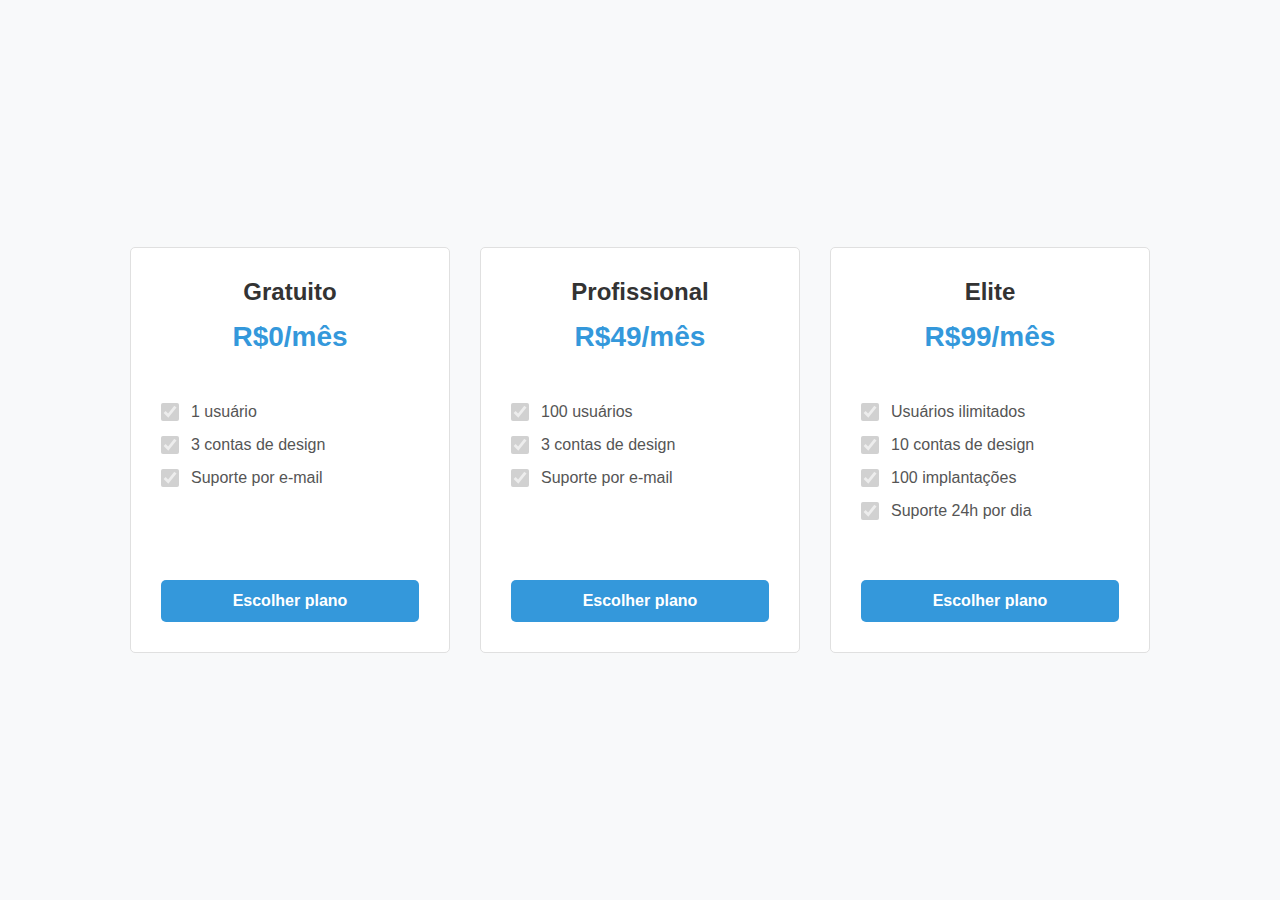
<file: card-layout/index.html>
<!DOCTYPE html>
<html lang="pt-br">
<head>
    <meta charset="UTF-8">
    <meta name="viewport" content="width=device-width, initial-scale=1.0">
    <title>Planos de Assinatura</title>
    <link rel="stylesheet" href="css/style.css"/>
</head>
<body>
    <div class="container">
        <!-- Card Gratuito -->
        <div class="card">
            <h2>Gratuito</h2>
            <div class="preco">R$0/mês</div>
            <ul class="beneficio">
                <li><input type="checkbox" checked disabled> 1 usuário</li>
                <li><input type="checkbox" checked disabled> 3 contas de design</li>
                <li><input type="checkbox" checked disabled> Suporte por e-mail</li>
            </ul>
            <div class="btn-confirmar">
                <button class="btn">Escolher plano</button>
            </div>
        </div>
        
        <!-- Card Profissional -->
        <div class="card">
            <h2>Profissional</h2>
            <div class="preco">R$49/mês</div>
            <ul class="beneficio">
                <li><input type="checkbox" checked disabled> 100 usuários</li>
                <li><input type="checkbox" checked disabled> 3 contas de design</li>
                <li><input type="checkbox" checked disabled> Suporte por e-mail</li>
            </ul>
            <div class="btn-confirmar">
                <button class="btn">Escolher plano</button>
            </div>
        </div>
        
        <!-- Card Elite -->
        <div class="card">
            <h2>Elite</h2>
            <div class="preco">R$99/mês</div>
            <ul class="beneficio">
                <li><input type="checkbox" checked disabled> Usuários ilimitados</li>
                <li><input type="checkbox" checked disabled> 10 contas de design</li>
                <li><input type="checkbox" checked disabled> 100 implantações</li>
                <li><input type="checkbox" checked disabled> Suporte 24h por dia</li>
            </ul>
            <div class="btn-confirmar">
                <button class="btn">Escolher plano</button>
            </div>
        </div>
    </div>
</body>
</html>
</file>
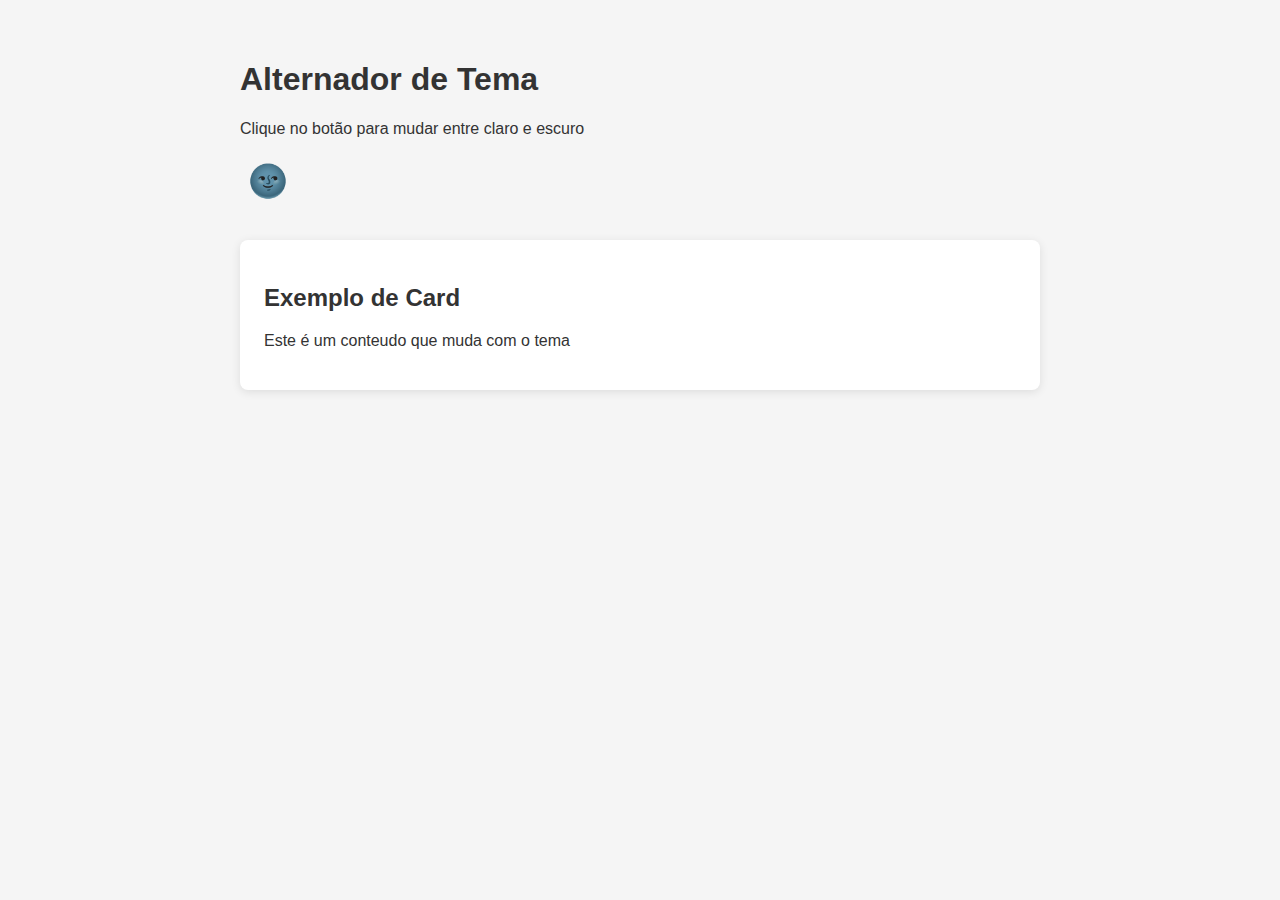
<file: change-theme/index.html>
<!DOCTYPE html>
<html lang="pt-br">
<head>
    <meta charset="UTF-8">
    <meta name="viewport" content="width=device-width, initial-scale=1.0">
    <link rel="stylesheet" href="style.css">
    <title>Change Theme</title>
</head>
<body class="dark-theme">
    <main class="container">
        <h1>Alternador de Tema</h1>
        <p>Clique no botão para mudar entre claro e escuro</p>
    
        <button id="theme-toggle">
            <span class="icon">🌗</span>
        </button>

        <section class="card">
            <h2>Exemplo de Card</h2>
            <p>Este é um conteudo que muda com o tema</p>
        </section>    
    </main>
    <script src="main.js"></script>
</body>
</html>
</file>
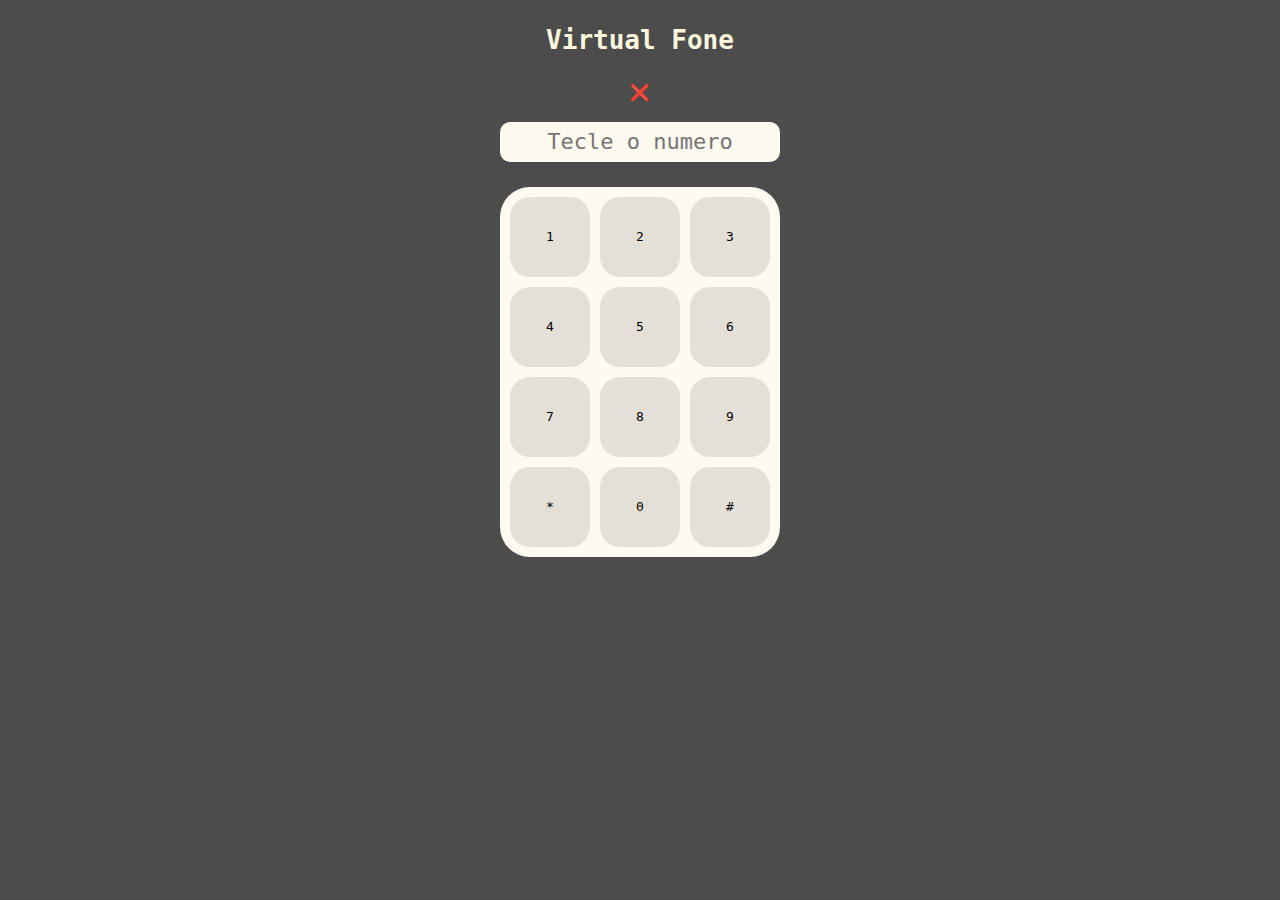
<file: VirtualFone/index.html>
<!DOCTYPE html>
<html lang="pt-br">
<head>
    <meta charset="UTF-8">
    <meta name="viewport" content="width=device-width, initial-scale=1.0">
    <link rel="stylesheet" href="css/style.css">
    <title>Virtual Fone</title>
</head>
<body>
    <h1>Virtual Fone</h1>
    <span class="icon">❌</span>
    <input type="tel" placeholder="Tecle o numero" disabled>
    <section class="teclado">
        <input type="button" value="1">
        <input type="button" value="2">
        <input type="button" value="3">
        <input type="button" value="4">
        <input type="button" value="5">
        <input type="button" value="6">
        <input type="button" value="7">
        <input type="button" value="8">
        <input type="button" value="9">
        <input type="button" value="*">
        <input type="button" value="0">
        <input type="button" value="#">
    </section>
    <!-- Código JavaSript -->
     <script src="js/main.js"></script>
</body>
</html>
</file>
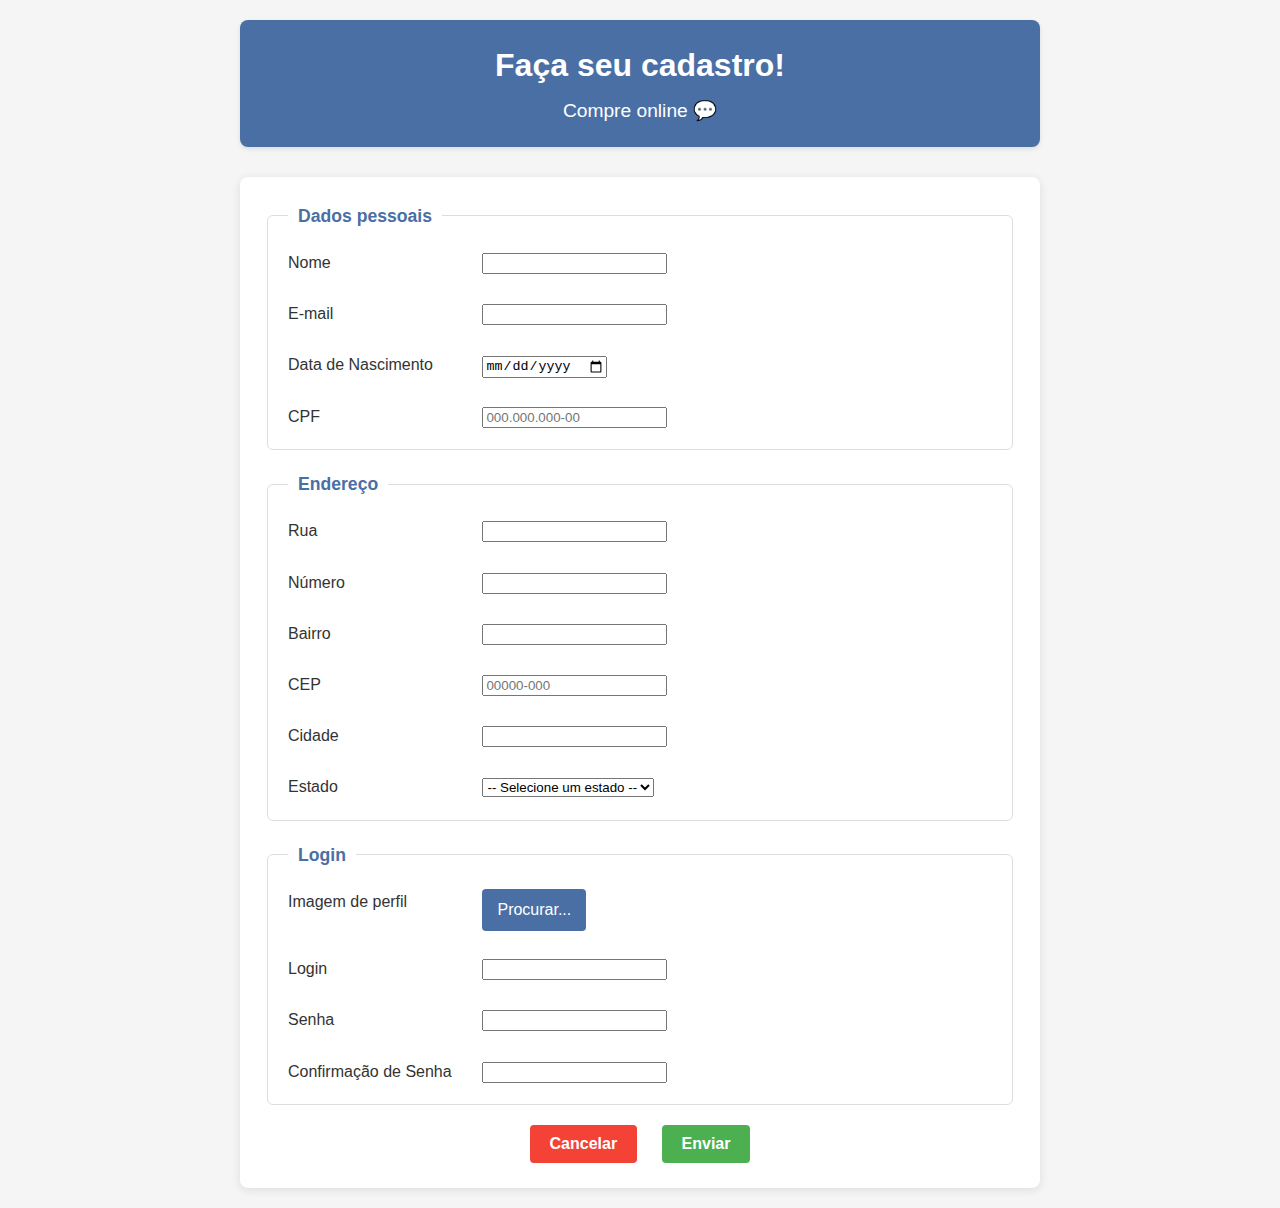
<file: form-html/form.html>
<!DOCTYPE html>
<html lang="pt-br">
<head>
    <meta charset="UTF-8">
    <meta name="viewport" content="width=device-width, initial-scale=1.0">
    <title>Formulários</title>
    <link rel="stylesheet" href="css/style.css"/>
</head>
<body>
    <header>
        <h1>Faça seu cadastro!</h1>
        <h2>Compre online 💬</h2>
    </header>

    <form>
        <fieldset>
                <legend>Dados pessoais</legend>
            <div class="dados-pessoais">
                <label for="nome">Nome</label>
                <input type="text" id="nome" name="nome" required>
                <br><br>

                <label for="email">E-mail</label>
                <input type="email" id="email" name="email" required>
                <br><br>
                
                <label for="data-nascimento">Data de Nascimento</label>
                <input type="date" id="data-nascimento" name="data-nascimento" required>
                <br><br>

                <label for="cpf">CPF</label>
                <input type="text" id="cpf" name="cpf" placeholder="000.000.000-00" required>
            </div>
        </fieldset>

        <fieldset>
                <legend>Endereço</legend>
            <div class="endereco">
                <label for="rua">Rua</label>
                <input type="text" id="rua" name="rua" required>
                <br><br>

                <label for="numero">Número</label>
                <input type="number" id="numero" name="numero" required>
                <br><br>
                
                <label for="bairro">Bairro</label>
                <input type="text" id="bairro" name="bairro" required>
                <br><br>
            
                <label for="cep">CEP</label>
                <input type="text" id="cep" name="cep" placeholder="00000-000" required>
                <br><br>
                
                <label for="cidade">Cidade</label>
                <input type="text" id="cidade" name="cidade" required>
                <br><br>

                <label for="estado">Estado</label>
                <select id="estado" name="estado" required>
                    <option value="">-- Selecione um estado --</option>
                    <option value="AC">Acre</option>
                    <option value="AL">Alagoas</option>
                    <option value="AP">Amapá</option>
                    <option value="AM">Amazonas</option>
                    <option value="BA">Bahia</option>
                    <option value="CE">Ceará</option>
                    <option value="DF">Distrito Federal</option>
                    <option value="ES">Espírito Santo</option>
                    <option value="GO">Goiás</option>
                    <option value="MA">Maranhão</option>
                    <option value="MT">Mato Grosso</option>
                    <option value="MS">Mato Grosso do Sul</option>
                    <option value="MG">Minas Gerais</option>
                    <option value="PA">Pará</option>
                    <option value="PB">Paraíba</option>
                    <option value="PR">Paraná</option>
                    <option value="PE">Pernambuco</option>
                    <option value="PI">Piauí</option>
                    <option value="RJ">Rio de Janeiro</option>
                    <option value="RN">Rio Grande do Norte</option>
                    <option value="RS">Rio Grande do Sul</option>
                    <option value="RO">Rondônia</option>
                    <option value="RR">Roraima</option>
                    <option value="SC">Santa Catarina</option>
                    <option value="SP">São Paulo</option>
                    <option value="SE">Sergipe</option>
                    <option value="TO">Tocantins</option>
            </select>
        </fieldset>

        <fieldset>
            <legend>Login</legend>
            <div class="login">
                <label>Imagem de perfil</label>
                <div class="carregar-foto">
                    <input type="file" id="foto" name="foto" class="upload-foto" accept="image/*">
                    <label for="foto" class="botao-upload">Procurar...</label>
                </div>
            </div>
            <br>
            
            <label for="login">Login</label>
            <input type="text" id="login" name="login" required>
            <br><br>
            
            <label for="senha">Senha</label>
            <input type="password" id="senha" name="senha" required>
            <br><br>        
            
            <label for="confirmacao">Confirmação de Senha</label>
            <input type="password" id="confirmacao" name="confirmacao" required>
        </fieldset>

        <footer>
            <div class="botoes-formulario">
                <input type="reset" value="Cancelar">
                <input type="submit" value="Enviar">
            </div>
        </footer>
    </form>
</body>
</html>
</file>
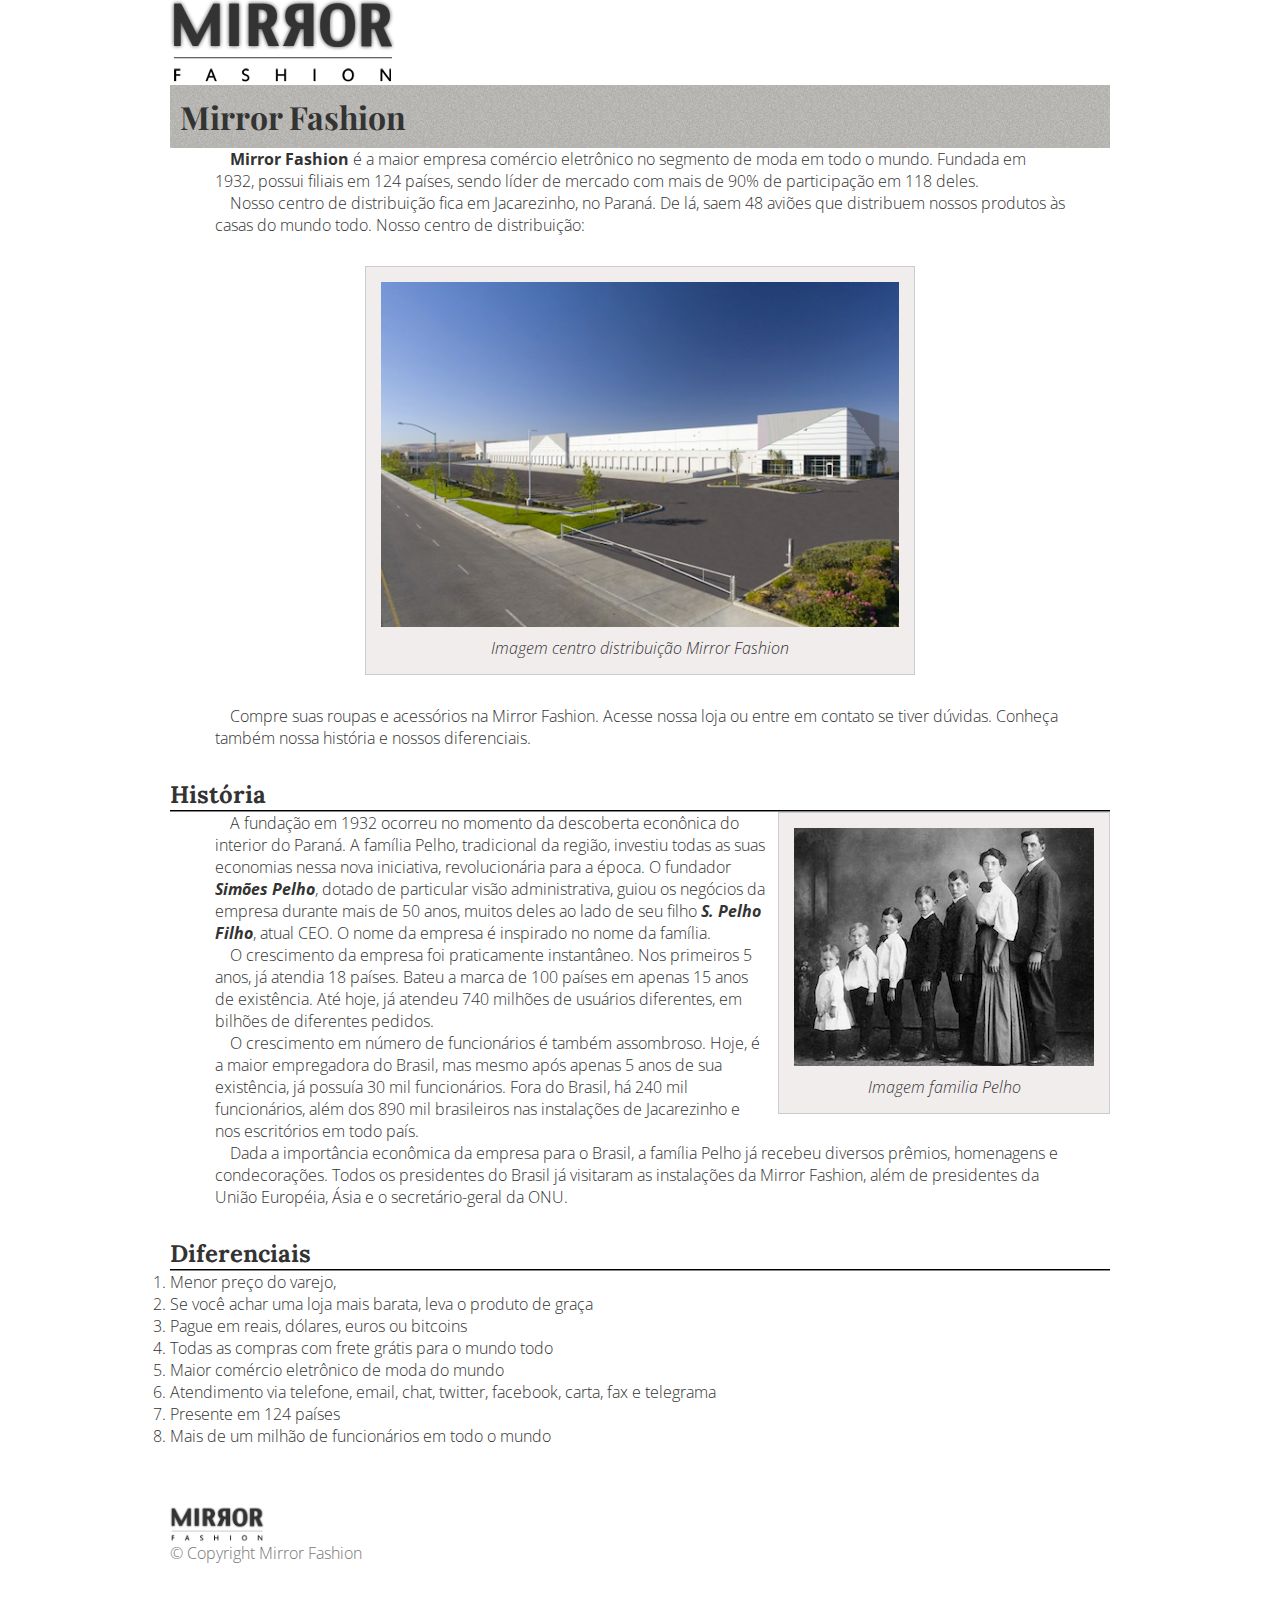
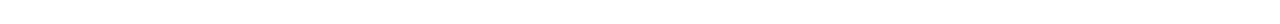
<file: simple-html/mirror-fashion/about-us.html>
<!DOCTYPE html>
<html lang="pt-br">
  <head>
    <meta charset="UTF-8" />
    <meta name="viewport" content="width=device-width, initial-scale=1.0" />
    <title>Mirror Fashion</title>
    <link rel="stylesheet" href="./css/reset.css"/>
    <link rel="stylesheet" href="./css/about.css" />
    <link rel="preconnect" href="https://fonts.googleapis.com" />
    <link rel="preconnect" href="https://fonts.gstatic.com" crossorigin />
    <link rel="preconnect" href="https://fonts.googleapis.com" />
    <link rel="preconnect" href="https://fonts.gstatic.com" crossorigin />
    <link
      href="https://fonts.googleapis.com/css2?family=Open+Sans:wght@300;400;600&display=swap"
      rel="stylesheet"
    />
    <link
      href="https://fonts.googleapis.com/css2?family=Playfair+Display:wght@700&display=swap"
      rel="stylesheet"
    />
    <link
      href="https://fonts.googleapis.com/css2?family=Lora:wght@400;700&display=swap"
      rel="stylesheet"
    />
  </head>
  <body>
    <nav>
      <header>
        <img src="img/logo.png" alt="Logo-Mirro-fashion" />

        <h1>Mirror Fashion</h1>
      </header>
      <main>
        <section>
          <p>
            <strong>Mirror Fashion</strong> é a maior empresa comércio
            eletrônico no segmento de moda em todo o mundo. Fundada em 1932,
            possui filiais em 124 países, sendo líder de mercado com mais de 90%
            de participação em 118 deles.
          </p>

          <p>
            Nosso centro de distribuição fica em
            <a href="https://www.google.com.br/maps?q=Jacarezinho"
              >Jacarezinho, no Paraná</a
            >. De lá, saem 48 aviões que distribuem nossos produtos às casas do
            mundo todo. Nosso centro de distribuição:
          </p>

          <figure id="centro-distribuicao">
            <img src="img/centro-distribuicao.png" />
            <figcaption>Imagem centro distribuição Mirror Fashion</figcaption>
          </figure>

          <p>
            Compre suas roupas e acessórios na Mirror Fashion. Acesse
            <a href="index.html">nossa loja</a> ou entre em contato se tiver
            dúvidas. <a href="#historia">Conheça também nossa história</a> e
            <a href="#diferenciais">nossos diferenciais</a>.
          </p>
        </section>

        <section>
          <h2 id="historia">História</h2>

          <figure id="familia-pelho">
            <img src="img/familia-pelho.jpg" />
            <figcaption>Imagem familia Pelho</figcaption>
          </figure>

          <p>
            A fundação em 1932 ocorreu no momento da descoberta econônica do
            interior do Paraná. A família Pelho, tradicional da região, investiu
            todas as suas economias nessa nova iniciativa, revolucionária para a
            época. O fundador <em><strong>Simões Pelho</strong></em
            >, dotado de particular visão administrativa, guiou os negócios da
            empresa durante mais de 50 anos, muitos deles ao lado de seu filho
            <em><strong>S. Pelho Filho</strong></em
            >, atual CEO. O nome da empresa é inspirado no nome da família.
          </p>

          <p>
            O crescimento da empresa foi praticamente instantâneo. Nos primeiros
            5 anos, já atendia 18 países. Bateu a marca de 100 países em apenas
            15 anos de existência. Até hoje, já atendeu 740 milhões de usuários
            diferentes, em bilhões de diferentes pedidos.
          </p>

          <p>
            O crescimento em número de funcionários é também assombroso. Hoje, é
            a maior empregadora do Brasil, mas mesmo após apenas 5 anos de sua
            existência, já possuía 30 mil funcionários. Fora do Brasil, há 240
            mil funcionários, além dos 890 mil brasileiros nas instalações de
            Jacarezinho e nos escritórios em todo país.
          </p>

          <p>
            Dada a importância econômica da empresa para o Brasil, a família
            Pelho já recebeu diversos prêmios, homenagens e condecorações. Todos
            os presidentes do Brasil já visitaram as instalações da Mirror
            Fashion, além de presidentes da União Européia, Ásia e o
            secretário-geral da ONU.
          </p>
        </section>

        <section>
          <h2 id="diferenciais">Diferenciais</h2>
          <ol>
            <li>Menor preço do varejo,</li>
            <li>Se você achar uma loja mais barata, leva o produto de graça</li>
            <li>Pague em reais, dólares, euros ou bitcoins</li>
            <li>Todas as compras com frete grátis para o mundo todo</li>
            <li>Maior comércio eletrônico de moda do mundo</li>
            <li>
              Atendimento via telefone, email, chat, twitter, facebook, carta,
              fax e telegrama
            </li>
            <li>Presente em 124 países</li>
            <li>Mais de um milhão de funcionários em todo o mundo</li>
          </ol>
        </section>
      </main>
      <footer>
        <div>
          <img src="img/logo.png" />
          &copy; Copyright Mirror Fashion
        </div>
      </footer>
    </nav>
  </body>
</html>
</file>
<file: card-layout/css/style.css>
* {
    margin: 0;
    padding: 0;
    box-sizing: border-box;
    font-family: 'Arial', sans-serif;
}

body {
    background-color: #f8f9fa;
    padding: 40px 20px;
    display: flex;
    justify-content: center;
    align-items: center;
    min-height: 100vh;
}

.container {
    display: flex;
    justify-content: center;
    flex-wrap: wrap;
    gap: 30px;
    max-width: 1200px;
    width: 100%;
    align-items: stretch;
}

.card {
    background-color: white;
    border-radius: 5px;
    padding: 30px;
    width: 320px;
    text-align: center;
    display: flex;
    flex-direction: column;
    border: 1px solid #e0e0e0;
    transition: all 0.3s ease;
}

.card:hover {
    border-color: #3498db;
    box-shadow: 0 5px 15px;
    transform: translateY(-5px);
}

.card h2 {
    color: #333;
    font-size: 24px;
    margin-bottom: 15px;
}

.preco {
    font-size: 28px;
    font-weight: bold;
    color: #3498db; 
    margin-bottom: 25px;
}

.beneficio {
    text-align: left;
    margin: 25px 0;
    padding: 0;
    list-style-type: none;
    flex-grow: 1;
}

.beneficio li {
    margin-bottom: 15px;
    display: flex;
    align-items: center;
    color: #555;
}

.beneficio input[type="checkbox"] {
    margin-right: 12px;
    accent-color: #3498db;
    width: 18px;
    height: 18px;
}

.btn-confirmar {
    margin-top: auto;
    padding-top: 20px;
}

.btn {
    display: inline-block;
    background-color: #3498db;
    color: white;
    padding: 12px 30px;
    border-radius: 5px;
    text-decoration: none;
    font-weight: bold;
    transition: background-color 0.3s;
    border: none;
    cursor: pointer;
    font-size: 16px;
    width: 100%;
}

.btn:hover {
    background-color: #2980b9;
}
</file>
<file: change-theme/style.css>
:root{
    /*Cores do tema light*/
    --light-bg: #f5f5f5;
    --light-text: #333;
    --light-card: #fff;
    --light-shadow: rgba(0, 0, 0, 0.1);

    /*Cores do tema dark*/
    --dark-bg: #1a1a1a;
    --dark-text: #f5f5f5;
    --dark-card: #2d2d2d;
    --dark-shadow: rgba(0, 0, 0, 0.3);
}

body {
    font-family: Arial, Helvetica, sans-serif;
    transition: all 0.3s ease;
}

.light-theme {
    background-color: var(--light-bg);
    color: var(--light-text);
}

.dark-theme {
    background-color: var(--dark-bg);
    color: var(--dark-text);
}

.container {
    max-width: 800px;
    margin: 0 auto;
    padding: 2rem;
}

button {
    padding: 0.5rem;
    background: none;
    border: none;
    cursor: pointer;
    font-size: 2rem;
}

.card {
    padding: 1.5rem;
    border-radius: 8px;
    box-shadow: 0 2px 10px var(--light-shadow);
    margin-top: 2rem;
    transition: all 0.3s ease;
}

.light-theme .card {
    background-color: var(--light-card);
}

.dark-theme .card {
    background-color: var(--dark-card);
    box-shadow: 0 2px 10px var(--dark-shadow);
}
</file>
<file: VirtualFone/css/style.css>
* {
    box-sizing: border-box;
}

body {
    display: flex;
    justify-content: center;
    align-items: center;
    flex-direction: column;
    background-image: linear-gradient(to top, rgba(0,0,0,0.7));
    min-height: 60vh;
}

input {
    border: none;
    color: inherit;
    font-size: inherit;
    font-weight: inherit;
    font-family: inherit;
}

h1 {
    font-family: monospace;
    font-size: 2;
    color:  cornsilk;
}

.teclado {
    display: grid;
    grid-template-columns: repeat(3, 1fr);
    gap:  10px;
    padding: 10px;
    border-radius: 30px;
    background-color: floralwhite;
}

input[type=button] {
    border-radius: 20px;
    cursor: pointer;
    font-family: monospace;
    height: 80px;
    width: 80px;
    background-color: rgba(0,0,0,0.1);
}

input[type=button]:hover {
    font-weight: bold;
    box-shadow: 0 4px 8px 0 rgba(0,0,0,0.5);
}

input[type=tel] {
    background-color: floralwhite;
    border-radius: 10px;
    font-family: monospace;
    font-size: 22px;
    height: 40px;
    margin-bottom: 25px;
    padding: 10px;
    text-align: center;
    width: 280px;
}

.icon {
    padding: 10px;
    cursor: pointer;
    margin-bottom: 10px;
}
</file>
<file: form-html/css/style.css>
/* Estilos gerais */
body {
    font-family: 'Segoe UI', Tahoma, Geneva, Verdana, sans-serif;
    background-color: #f5f5f5;
    color: #333;
    line-height: 1.6;
    padding: 20px;
    max-width: 800px;
    margin: 0 auto;
}

header {
    text-align: center;
    margin-bottom: 30px;
    padding: 20px;
    background-color: #4a6fa5;
    color: white;
    border-radius: 8px;
    box-shadow: 0 2px 5px rgba(0,0,0,0.1);
}

h1 {
    margin: 0;
    font-size: 2em;
}

h2 {
    margin: 5px 0 0;
    font-size: 1.2em;
    font-weight: normal;
}

/* Estilos do formulário */
form {
    background-color: white;
    padding: 25px;
    border-radius: 8px;
    box-shadow: 0 2px 10px rgba(0,0,0,0.1);
}

fieldset {
    border: 1px solid #ddd;
    border-radius: 6px;
    padding: 20px;
    margin-bottom: 20px;
}

legend {
    font-weight: bold;
    color: #4a6fa5;
    padding: 0 10px;
    font-size: 1.1em;
}

/* Estilos dos campos */
label {
    display: inline-block;
    width: 180px;
    margin-right: 10px;
    font-weight: 500;
    vertical-align: top;
}

.carregar-foto {
    position: relative;
    display: inline-block;
    width: auto;
}

.upload-foto {
    position: absolute;
    width: 100%;
    height: 100%;
    left: 0;
    top: 0;
    opacity: 0;
    cursor: pointer;
}



.carregar-foto label[for="foto"] {
    display: inline-block;
    background-color: #4a6fa5;
    color: white;
    padding: 8px 15px;
    border-radius: 4px;
    cursor: pointer;
    width: auto;
    text-align: center;
    margin: 0;
}

.carregar-foto label[for="foto"]:hover {
    background-color: #3a5a8f;
}

/* Estilos dos botões */

.botoes-formulario {
    text-align: center;
    margin-top: 20px;
}


input[type="submit"] {
    background-color: #4CAF50;
    color: white;
    padding: 10px 20px;
    border: none;
    border-radius: 4px;
    font-weight: bold;
    cursor: pointer;
    margin: 0 10px;
    font-size: 1em;
    transition: background-color 0.3s;
}

input[type="reset"] {
    background-color: #F44336;
    color: white;
    padding: 10px 20px;
    border: none;
    border-radius: 4px;
    font-weight: bold;
    cursor: pointer;
    margin: 0 10px;
    font-size: 1em;
    transition: background-color 0.3s;
}


input[type="submit"]:hover {
    background-color: #45A049;
}

input[type="reset"]:hover {
    background-color: #D32F2F;
}
</file>
<file: simple-html/mirror-fashion/css/about.css>
:root {
    --color-base: #333333;
    --color-background-figure: #F2EDED;
    --color-border-figure: #ccc;
}

body {
    color: var(--color-base);
    font-family: 'Open Sans', sans-serif;
    font-weight: 300;
    margin-left: auto;
    margin-right: auto;
    width: 940px;
}

h1 {
    font-family: 'Playfair Display', serif;
    background-image: url(../img/sobre-background.jpg);
    padding: 10px;
}

h2 {
    font-family: 'Lora', serif;
    border-bottom: 2px groove var(--color-base);
    margin-top: 30px;
}

figure {
    background-color: var(--color-background-figure);
    border: 1px solid var(--color-border-figure);
    text-align: center;
    padding: 15px;
    margin: 30px;
}

figcaption {
    font-style: italic;
    margin-top: 10px;
}

p {
    padding: 0 45px;
    text-indent: 15px;
}

ol {
    list-style-type: decimal;
}

#centro-distribuicao {
    margin-left: auto;
    margin-right: auto;
    width: 550px;
}

footer {
    color: #777;
    margin: 30px 0;
    padding: 30px 0;
}

footer img {
    margin-right: 30px;
    vertical-align: middle;
    width: 94px;
}

#familia-pelho {
    float: right;
    margin: 0 0 10px 10px;
}
</file>
